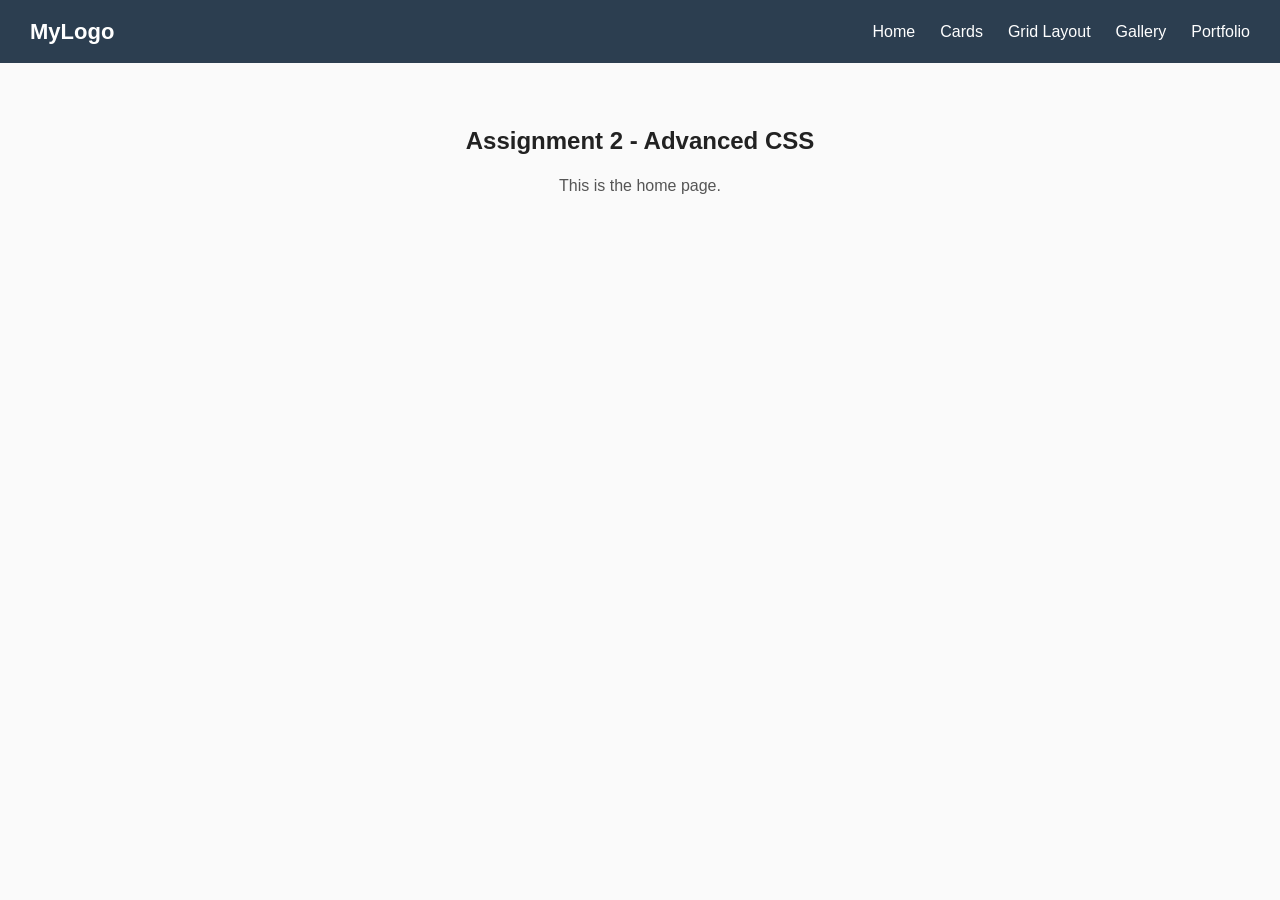
<file: index.html>
<!DOCTYPE html>
<html lang="en">
<head>
  <meta charset="UTF-8">
  <title>Assignment 2 - Home</title>
  <link rel="stylesheet" href="style.css">
</head>
<body>

  <nav class="navbar">
    <div class="logo">MyLogo</div>
    <ul class="nav-links">
      <li><a href="index.html">Home</a></li>
      <li><a href="task1.html">Cards</a></li>
      <li><a href="task2.html">Grid Layout</a></li>
      <li><a href="task3.html">Gallery</a></li>
      <li><a href="task4.html">Portfolio</a></li>
    </ul>
  </nav>

  <section class="hero">
    <h1>Assignment 2 - Advanced CSS</h1>
    <p>This is the home page.</p>
  </section>

</body>
</html>
</file>
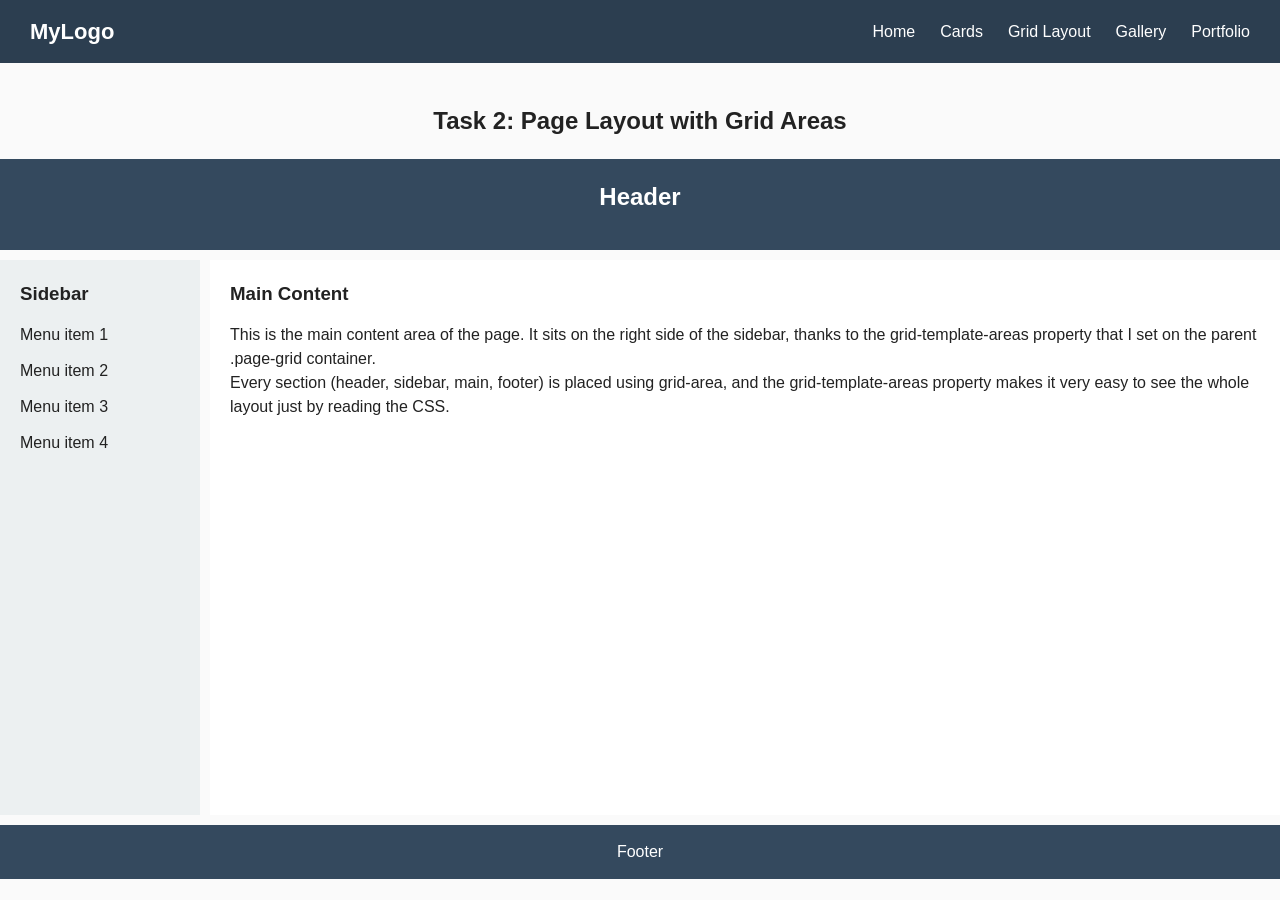
<file: task2.html>
<!DOCTYPE html>
<html lang="en">
<head>
  <meta charset="UTF-8">
  <title>Task 2 - Grid Layout</title>
  <link rel="stylesheet" href="style.css">
</head>
<body>

  <nav class="navbar">
    <div class="logo">MyLogo</div>
    <ul class="nav-links">
      <li><a href="index.html">Home</a></li>
      <li><a href="task1.html">Cards</a></li>
      <li><a href="task2.html">Grid Layout</a></li>
      <li><a href="task3.html">Gallery</a></li>
      <li><a href="task4.html">Portfolio</a></li>
    </ul>
  </nav>

  <h2 class="section-title">Task 2: Page Layout with Grid Areas</h2>

  <div class="page-grid">

    <header class="grid-header">
      <h2>Header</h2>
    </header>

    <aside class="grid-sidebar">
      <h3>Sidebar</h3>
      <ul>
        <li>Menu item 1</li>
        <li>Menu item 2</li>
        <li>Menu item 3</li>
        <li>Menu item 4</li>
      </ul>
    </aside>

    <main class="grid-main">
      <h3>Main Content</h3>
      <p>This is the main content area of the page. It sits on the right side of the sidebar,
        thanks to the grid-template-areas property that I set on the parent .page-grid container.</p>
      <p>Every section (header, sidebar, main, footer) is placed using grid-area, and the
        grid-template-areas property makes it very easy to see the whole layout just by reading the CSS.</p>
    </main>

    <footer class="grid-footer">
      <p>Footer</p>
    </footer>

  </div>

</body>
</html>
</file>
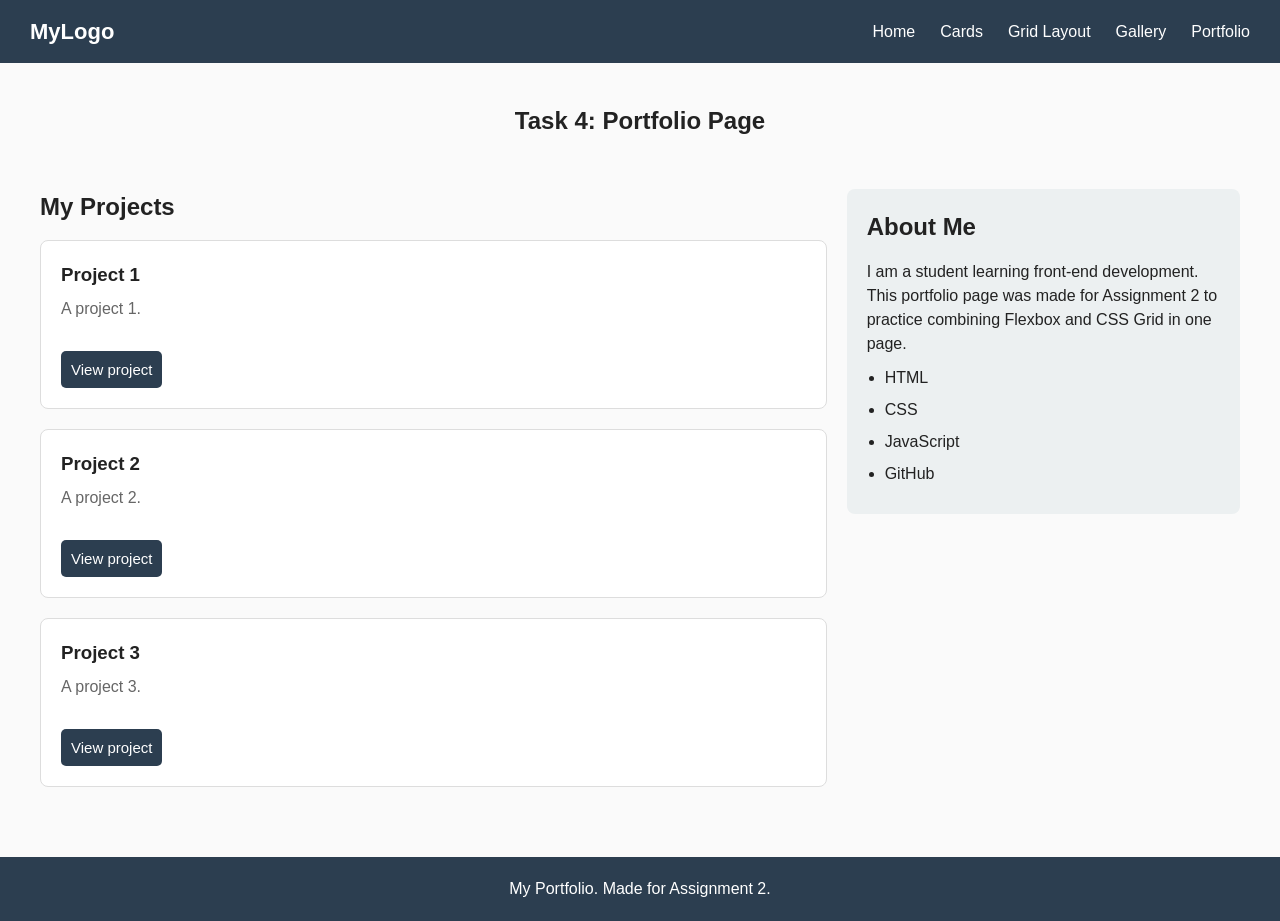
<file: task4.html>
<!DOCTYPE html>
<html lang="en">
<head>
  <meta charset="UTF-8">
  <title>Task 4 - Portfolio</title>
  <link rel="stylesheet" href="style.css">
</head>
<body>

  <nav class="navbar">
    <div class="logo">MyLogo</div>
    <ul class="nav-links">
      <li><a href="index.html">Home</a></li>
      <li><a href="task1.html">Cards</a></li>
      <li><a href="task2.html">Grid Layout</a></li>
      <li><a href="task3.html">Gallery</a></li>
      <li><a href="task4.html">Portfolio</a></li>
    </ul>
  </nav>

  <h2 class="section-title">Task 4: Portfolio Page</h2>

  <div class="portfolio-main">

    <section class="projects-area">
      <h2>My Projects</h2>

  
      <div class="project-card">
        <h3>Project 1</h3>
        <p>A project 1.</p>
        <button class="card-btn">View project</button>
      </div>

      <div class="project-card">
        <h3>Project 2</h3>
        <p>A project 2.</p>
        <button class="card-btn">View project</button>
      </div>

      <div class="project-card">
        <h3>Project 3</h3>
        <p>A project 3.</p>
        <button class="card-btn">View project</button>
      </div>
    </section>

    <aside class="info-area">
      <h2>About Me</h2>
      <p>I am a student learning front-end development. This portfolio page was made for Assignment 2
        to practice combining Flexbox and CSS Grid in one page.</p>
      <ul>
        <li>HTML</li>
        <li>CSS</li>
        <li>JavaScript</li>
        <li>GitHub</li>
      </ul>
    </aside>

  </div>

  <footer class="footer">
    <p>My Portfolio. Made for Assignment 2.</p>
  </footer>

</body>
</html>
</file>
<file: style.css>
* {
  margin: 0;
  padding: 0;
  box-sizing: border-box;
}

body {
  font-family: Arial, Helvetica, sans-serif;
  color: #222;
  background-color: #fafafa;
  line-height: 1.5;
}

a {
  text-decoration: none;
  color: inherit;
}

h1, h2, h3 {
  margin-bottom: 15px;
}



.navbar {
  display: flex;
  justify-content: space-between;
  align-items: center;
  background-color: #2c3e50;
  padding: 15px 30px;
}

.logo {
  color: white;
  font-size: 22px;
  font-weight: bold;
}

.nav-links {
  display: flex;
  list-style: none;
  gap: 25px; 
}

.nav-links li a {
  color: white;
  font-size: 16px;
}

.nav-links li a:hover {
  color: #f1c40f;
}

.hero {
  text-align: center;
  padding: 60px 20px;
}

.hero p {
  color: #555;
  max-width: 500px;
  margin: 10px auto 0 auto;
}


.section-title {
  text-align: center;
  margin: 40px 0 20px 0;
}

.card-row {
  display: flex;
  justify-content: center;
  align-items: stretch;
  gap: 25px;
  padding: 20px 40px 60px 40px;
  flex-wrap: wrap; 
}

.card {
  background-color: white;
  border: 1px solid #ddd;
  border-radius: 8px;
  width: 260px;
  display: flex;
  flex-direction: column;
  overflow: hidden;
  box-shadow: 0 1px 3px rgba(0,0,0,0.1);
  transition: transform 0.2s ease, box-shadow 0.2s ease;
}

.card:hover {
  transform: translateY(-6px);
  box-shadow: 0 8px 15px rgba(0,0,0,0.15);
}

.card img {
  width: 100%;
  height: 150px;
  object-fit: cover;
}

.card-body {
  padding: 15px;
  display: flex;
  flex-direction: column;
  flex-grow: 1; 
}

.card-body h3 {
  font-size: 18px;
}

.card-body p {
  color: #666;
  font-size: 14px;
  flex-grow: 1;
}

.card-btn {
  margin-top: 15px;
  padding: 10px 10px;
  background-color: #2c3e50;
  color: white;
  border: none;
  border-radius: 5px;
  cursor: pointer;
  font-size: 15px;
 text-align: center;
}

.card-btn:hover {
  background-color: #1a252f;
}



.page-grid {
  display: grid;
  grid-template-columns: 200px 1fr;
  grid-template-rows: auto 1fr auto; 
  grid-template-areas:
    "header header"
    "sidebar main"
    "footer footer";
  min-height: 80vh;
  gap: 10px;
}

.grid-header {
  grid-area: header;
  background-color: #34495e;
  color: white;
  padding: 20px;
  text-align: center;
}

.grid-sidebar {
  grid-area: sidebar;
  background-color: #ecf0f1;
  padding: 20px;
}

.grid-sidebar ul {
  list-style: none;
}

.grid-sidebar li {
  margin-bottom: 12px;
}

.grid-main {
  grid-area: main;
  background-color: white;
  padding: 20px;
}

.grid-footer {
  grid-area: footer;
  background-color: #34495e;
  color: white;
  text-align: center;
  padding: 15px;
}


.gallery {
  display: grid;
  grid-template-columns: repeat(3, 1fr);
  gap: 15px;
  padding: 20px 40px 60px 40px;
}

.gallery-item {
  position: relative;
  overflow: hidden;
  border-radius: 6px;
}

.gallery-item img {
  width: 100%;
  height: 180px;
  object-fit: cover;
  display: block;
}

.gallery-caption {
  position: absolute;
  bottom: 0;
  left: 0;
  right: 0;
  background-color: rgba(0,0,0,0.6);
  color: white;
  text-align: center;
  padding: 8px 0;
  font-size: 14px;
  opacity: 0; 
  transition: opacity 0.3s ease;
}

.gallery-item:hover .gallery-caption {
  opacity: 1;
}


.portfolio-main {
  display: grid;
  grid-template-columns: 2fr 1fr;
  gap: 20px;
  padding: 30px 40px;
}

.projects-area h2,
.info-area h2 {
  margin-bottom: 15px;
}

.project-card {
  display: flex;
  flex-direction: column;
  background-color: white;
  border: 1px solid #ddd;
  border-radius: 8px;
  padding: 20px;
  margin-bottom: 20px;
}

.project-card h3 {
  margin-bottom: 8px;
}

.project-card p {
  color: #666;
  margin-bottom: 15px;
}

.project-card .card-btn {
  align-self: flex-start; 
}

.info-area {
  background-color: #ecf0f1;
  padding: 20px;
  border-radius: 8px;
  height: fit-content;
}

.info-area ul {
  margin-top: 10px;
  padding-left: 18px;
}

.info-area li {
  margin-bottom: 8px;
}

.footer {
  text-align: center;
  padding: 20px;
  background-color: #2c3e50;
  color: white;
  margin-top: 20px;
}
</file>
